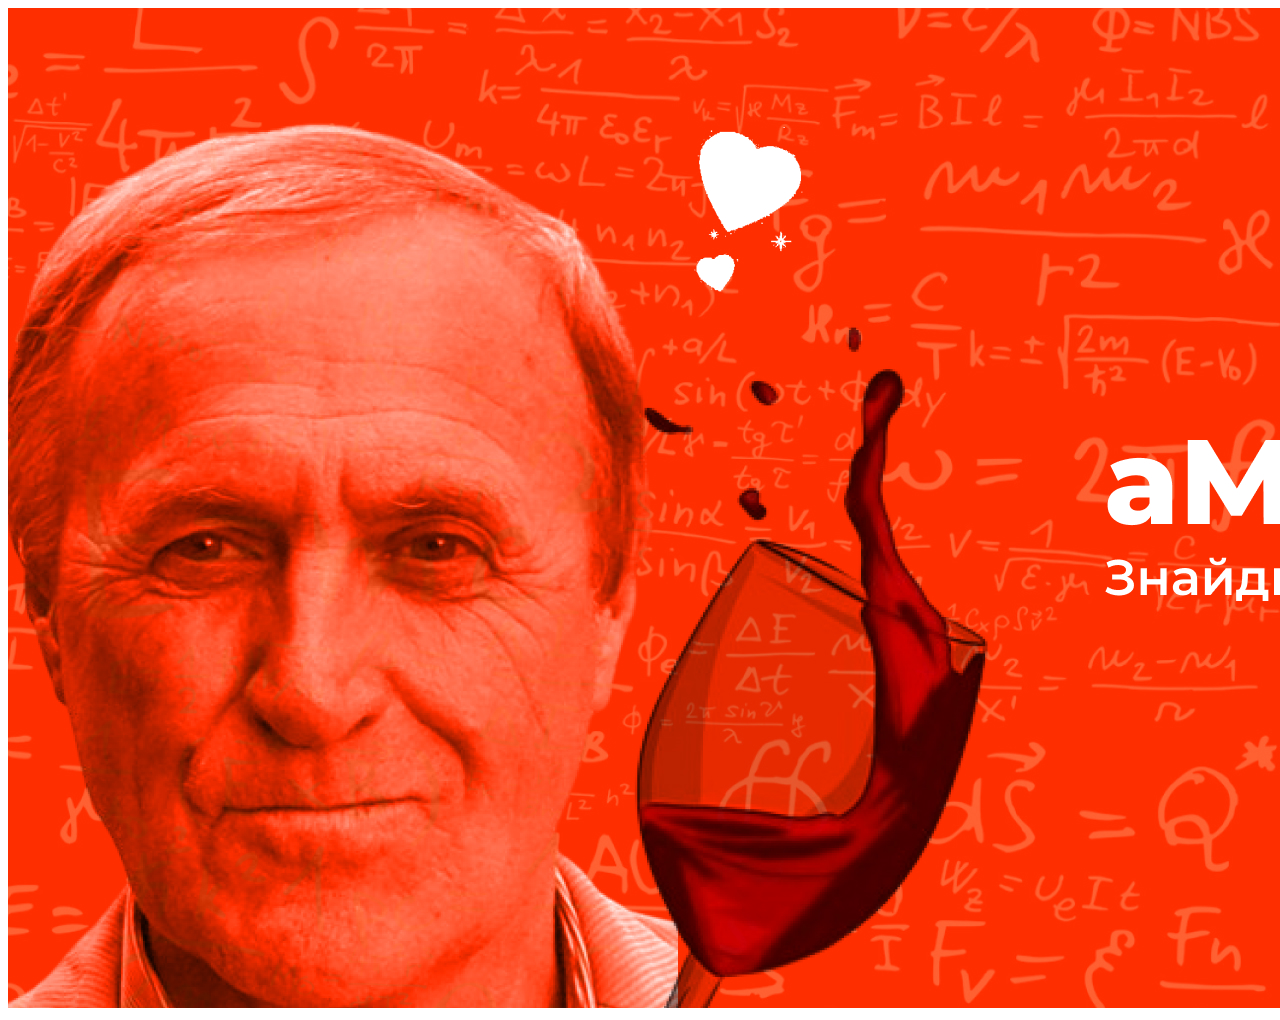
<file: index.html>
<!DOCTYPE html>
<html lang="en">
<head>
    <meta charset="UTF-8">
    <meta name="viewport" content="width=device-width, initial-scale=1.0">
    <title>Document</title>
</head>
<body>
    <img src="photo/amur.jpg"
</body>
</html>
</file>
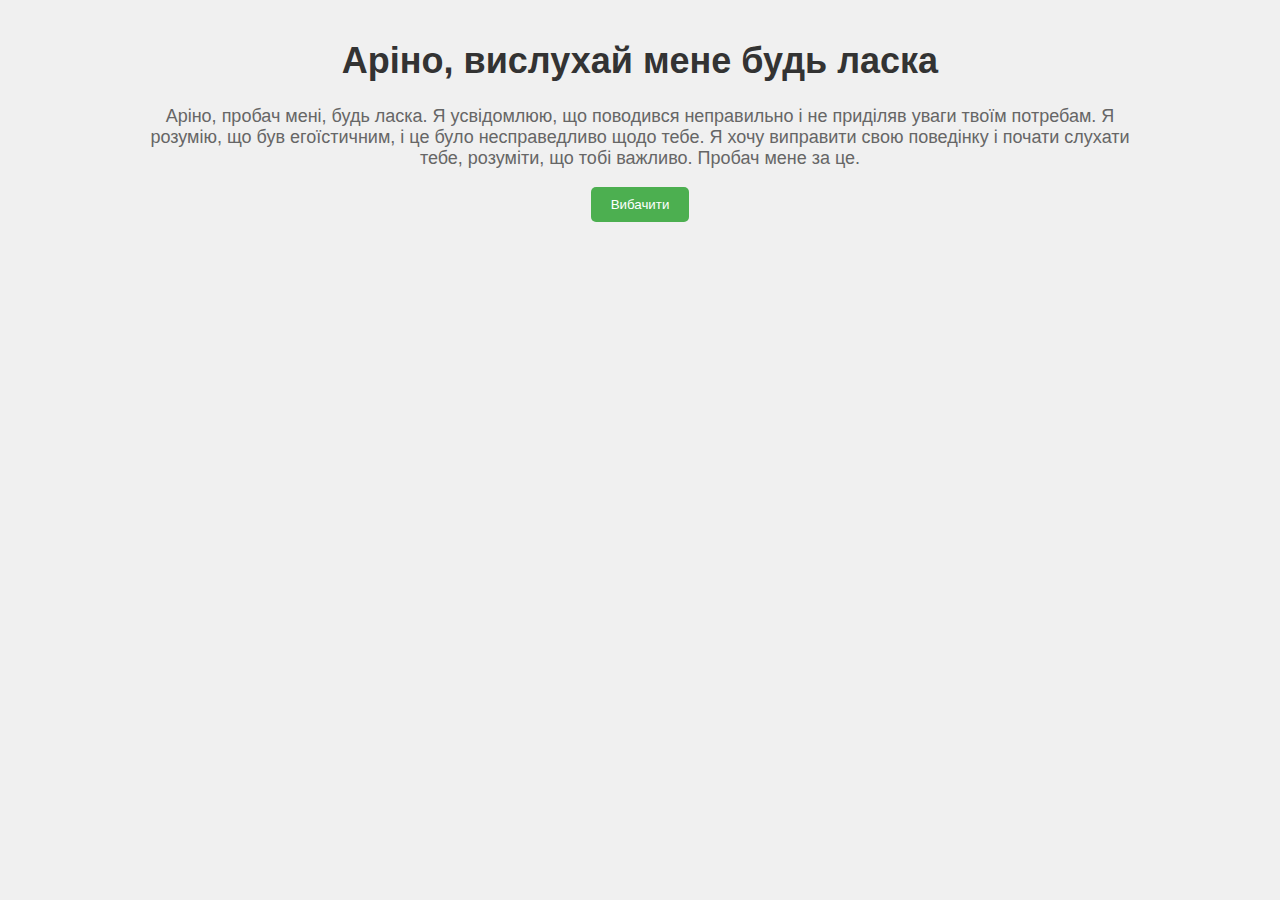
<file: photo1/index.html>
<!DOCTYPE html>
<html lang="uk">
<head>
    <meta charset="UTF-8">
    <meta name="viewport" content="width=device-width, initial-scale=1.0">
    <title>Аріно</title>
    <link rel="stylesheet" href="styles.css">
</head>
<body>
    <div class="container">
        <h1>Аріно, вислухай мене будь ласка</h1>
        <p>Аріно, пробач мені, будь ласка. Я усвідомлюю, що поводився неправильно і не приділяв уваги твоїм потребам. Я розумію, що був егоїстичним, і це було несправедливо щодо тебе. Я хочу виправити свою поведінку і почати слухати тебе, розуміти, що тобі важливо. Пробач мене за це.</p>
        <a href="https://t.me/denfounder"><button id="button">Вибачити</button></a>
    </div>
    <script src="script.js"></script>
</body>
</html>
</file>
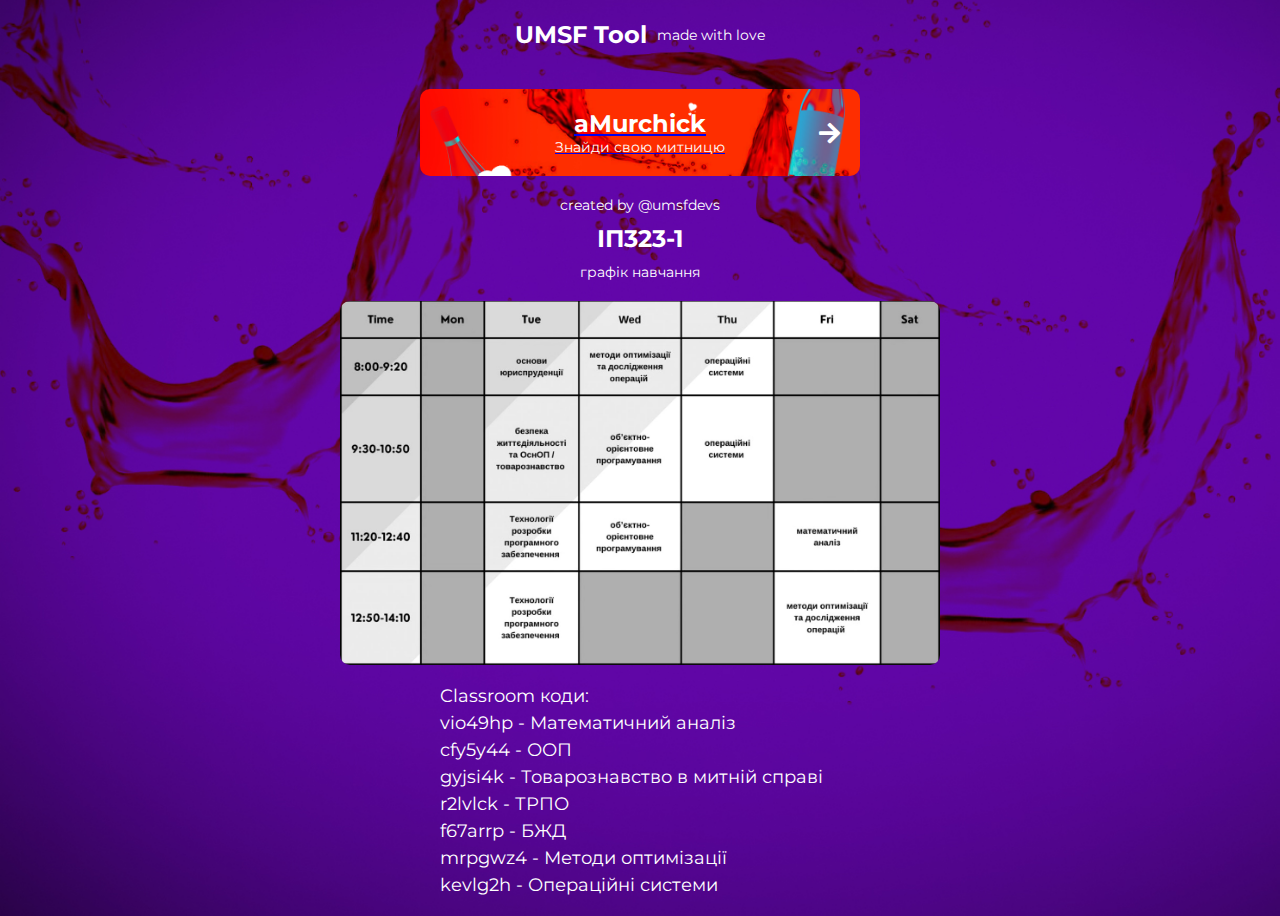
<file: tool.html>
<html>
<head>
    <title>UMSF Tool</title>
    <link rel="stylesheet" href="https://cdnjs.cloudflare.com/ajax/libs/font-awesome/5.15.3/css/all.min.css">
    <link href="https://fonts.googleapis.com/css2?family=Montserrat:wght@400;700&display=swap" rel="stylesheet">
    <style>
        body {
            margin: 0;
            font-family: 'Montserrat', sans-serif;
            background: url('photo/fon1.jpg') no-repeat center center fixed;
            background-size: cover;
            color: white;
            text-align: center;
        }
        .header {
            padding: 20px;
            display: flex;
            justify-content: center;
            align-items: center;
            background: rgba(0, 0, 0, 0);
        }
        .header h1 {
            margin: 0;
            font-size: 24px;
            font-weight: 700;
        }
        .header p {
            margin: 0;
            font-size: 14px;
            font-weight: 400;
            margin-left: 10px;
        }
        .banner {
            background: url('photo/banner.jpg') no-repeat center center;
            background-size: cover;
            border-radius: 10px;
            margin: 20px auto;
            width: 90%;
            max-width: 400px;
            padding: 20px;
            position: relative;
        }
        .banner h2 {
            margin: 0;
            font-size: 24px;
            color: white;
        }
        .banner p {
            margin: 0;
            font-size: 14px;
            color: white;
        }
        .banner .icon {
            position: absolute;
            top: 50%;
            right: 20px;
            transform: translateY(-50%);
            font-size: 24px;
            color: white;
        }
        .content {
            margin: 20px;
        }
        .content p {
            font-size: 14px;
            margin: 10px 0;
        }
        .content h2 {
            font-size: 24px;
            margin: 10px 0;
        }
        .timetable {
            width: 90%;
            max-width: 600px;
            margin: 20px auto;
            cursor: pointer;
        }
        .timetable img {
            width: 100%;
            border-radius: 10px;
        }
        .classroom-codes {
            margin: 20px;
            text-align: left;
            width: 90%;
            max-width: 400px;
            margin: 20px auto;
        }
        .classroom-codes p {
            font-size: 18px;
            margin: 5px 0;
        }
        .modal {
            display: none;
            position: fixed;
            z-index: 1;
            left: 0;
            top: 0;
            width: 100%;
            height: 100%;
            overflow: auto;
            background-color: rgba(0, 0, 0, 0.8);
        }
        .modal-content {
            border-radius: 10px;
            background-color: #ff3c00;
            margin: 15% auto;
            padding: 20px;
            border: 0px solid #888;
            width: 80%;
            max-width: 800px;
            color: white;
        }
        .modal-content img {
            width: 100%;
            border-radius: 10px;
        }
        .close {
            color: #ffffff;
            float: right;
            font-size: 50px;
            font-weight: bold;
        }
        .close:hover,
        .close:focus {
            color: white;
            text-decoration: none;
            cursor: pointer;
        }
    </style>
</head>
<body>
    <div class="header">
        <h1>UMSF Tool</h1>
        <p>made with love</p>
    </div>
    <div class="banner">
        <a href="https://t.me/aMurchiklovebot">
        <h2>aMurchick</h2>
        <p>Знайди свою митницю</p>
        <i class="fas fa-arrow-right icon"></i>
        </a>
    </div>
    <div class="content">
        <p>created by @umsfdevs</p>
        <h2>ІП323-1</h2>
        <p>графік навчання</p>
        <div class="timetable" id="timetable">
            <img src="photo/gref.jpg" alt="Графік навчання" />
        </div>
        <div class="classroom-codes">
            <p>Classroom коди:</p>
            <p>vio49hp - Математичний аналіз</p>
            <p>cfy5y44 - ООП</p>
            <p>gyjsi4k - Товарознавство в митній справі</p>
            <p>r2lvlck - ТРПО</p>
            <p>f67arrp - БЖД</p>
            <p>mrpgwz4 - Методи оптимізації</p>
            <p>kevlg2h - Операційні системи</p>
        </div>
    </div>

    <div id="myModal" class="modal">
        <div class="modal-content">
            <span class="close">&times;</span>
            <img src="photo/gref.jpg" alt="Графік навчання" />
        </div>
    </div>

    <script>
        var modal = document.getElementById("myModal");
        var timetable = document.getElementById("timetable");
        var span = document.getElementsByClassName("close")[0];

        timetable.onclick = function() {
            modal.style.display = "block";
        }

        span.onclick = function() {
            modal.style.display = "none";
        }

        window.onclick = function(event) {
            if (event.target == modal) {
                modal.style.display = "none";
            }
        }
    </script>
</body>
</html>
</file>
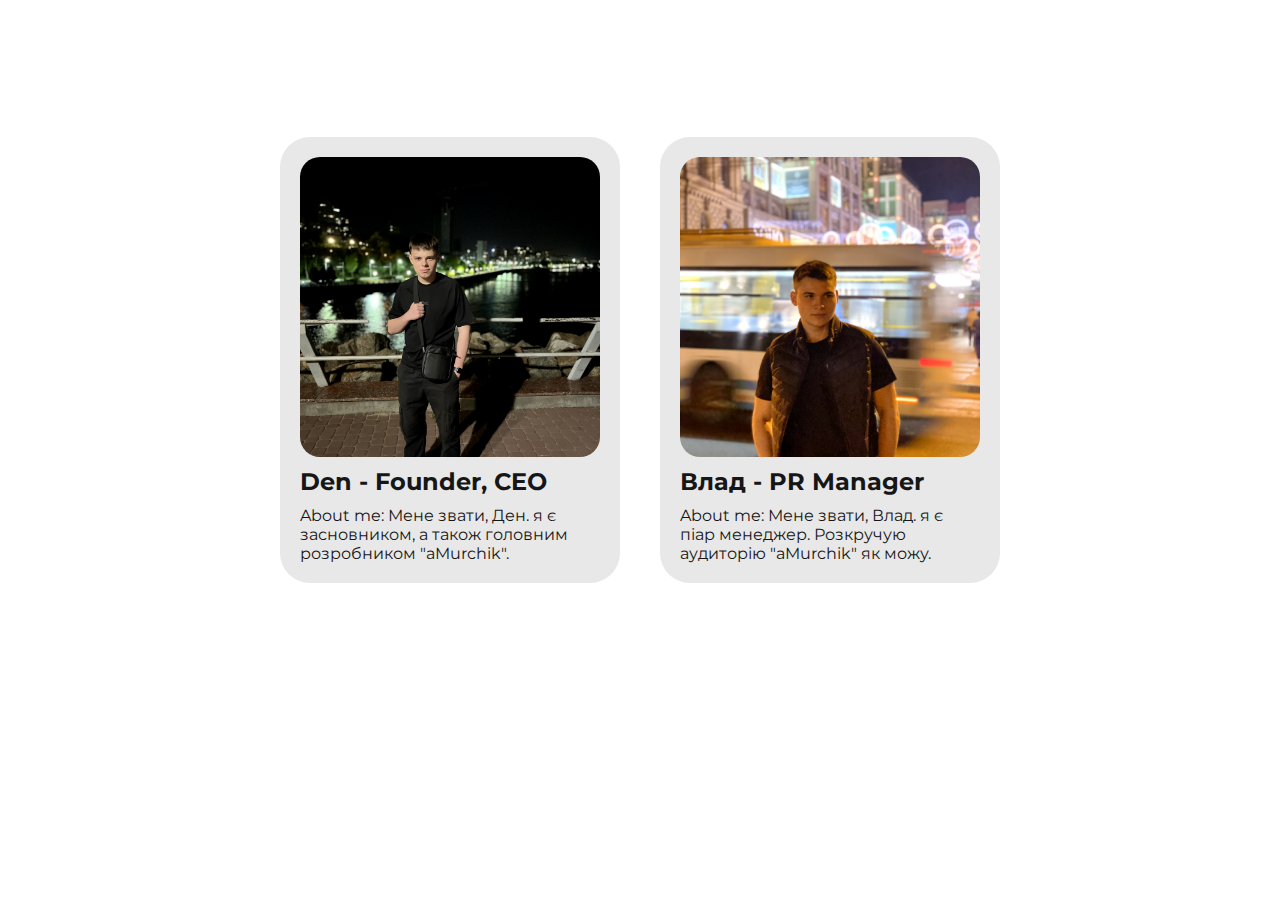
<file: photo/team.html>
<html>
<head>
    <title>aMurchik Telegram Bot</title>
    <link rel="stylesheet" href="https://cdnjs.cloudflare.com/ajax/libs/font-awesome/5.15.3/css/all.min.css">
    <link href="https://fonts.googleapis.com/css2?family=Montserrat:wght@400;700&display=swap" rel="stylesheet">
    <style>
        body {
            margin: 0;
            font-family: 'Montserrat', sans-serif;
            background: url('https://labfunny.github.io/test/photo/fon3.png') no-repeat center center fixed;
            background-size: cover;
            color: white;
            text-align: center;
        }
        .logo {
            font-weight:700;
            font-size: 25px;
        }
        .navbar {
            display: flex;
            justify-content: space-between;
            align-items: center;
            padding: 20px 50px;
        }
        .navbar a {
            color: white;
            text-decoration: none;
            font-size: 22px;
            margin: 0 15px;
        }
        .navbar a:hover {
            text-decoration: underline;
        }
        .menu-icon {
            display: none;
            font-size: 30px;
            cursor: pointer;
        }
        .nav-links {
            display: flex;
        }
        .content {
            display: flex;
            justify-content: center;
            align-items: center;
            flex-wrap: wrap;
            padding: 50px 0;
        }
        .profile {
            margin: 20px;
            padding: 20px;
            background: rgb(232, 232, 232);
            border-radius: 30px;
            width: 300px;
            text-align: left;
            color: rgb(22, 22, 22);
        }
        .profile img {
            width: 100%;
            border-radius: 20px;
        }
        .profile h2 {
            margin: 10px 0;
        }
        .profile p {
            margin: 0;
        }
        .footer {
            position: absolute;
            bottom: 20px;
            width: 100%;
            text-align: center;
            font-size: 14px;
        }
        @media (max-width: 1000px) {
            .nav-links {
                display: none;
                flex-direction: column;
                width: 100%;
                text-align: center;
                background-color: rgba(255, 0, 0, 0.719);
                position: absolute;
                top: 60px;
                left: 0;
            }
            .nav-links a {
                margin: 15px 0;
            }
            .menu-icon {
                display: block;
            }
            .content h1 {
            font-size: 34px;
            margin: 0;
            }
            .content p {
                font-size: 13px;
                margin: 10px 0 30px;
            }
            .buttons a {
            background: white;
            color: black;
            padding: 15px 30px;
            border-radius: 30px;
            text-decoration: none;
            font-size: 15px;
            font-weight: bold;
            }
            .footer {
            color: rgba(0, 0, 0, 0);
            margin-top: 700px;
            position: absolute;
            bottom: 20px;
            width: 100%;
            text-align: center;
            font-size: 14px;
            }
        }
    </style>
</head>
<body>
    <div class="navbar">
        <div class="logo">
            <a href="https://labfunny.github.io/test/photo/index.html">aMurchik</a>
        </div>
        <div class="menu-icon" onclick="toggleMenu()">
            <i class="fas fa-bars"></i>
        </div>
        <div class="nav-links">
            <a href="#"><b>Team</b></a>
            <a href="https://labfunny.github.io/test/photo/about.html">About us</a>
            <a href="#">Github</a><br>
        </div>
    </div>
    <div class="content">
        <div class="profile">
    <img alt="Image of Den" height="300" src="https://labfunny.github.io/test/photo1/i.jpg" width="300"/>
    <h2>
     Den - Founder, CEO
    </h2>
    <p>
     About me: Мене звати, Ден. я є засновником, а також головним розробником "aMurchik".
    </p>
   </div>
   <div class="profile">
    <img alt="Image of Владислав" height="300" src="https://labfunny.github.io/test/photo1/v.jpg" width="300"/>
    <h2>
     Влад - PR Manager
    </h2>
    <p>
     About me: Мене звати, Влад. я є піар менеджер. Розкручую аудиторію "aMurchik" як можу.
    </p>
   </div>
    <div class="footer">
        © 2024 aMurchik
    </div>
    <script>
        function toggleMenu() {
            const navLinks = document.querySelector('.nav-links');
            navLinks.style.display = navLinks.style.display === 'flex' ? 'none' : 'flex';
        }
    </script>
</body>
</html>
</file>
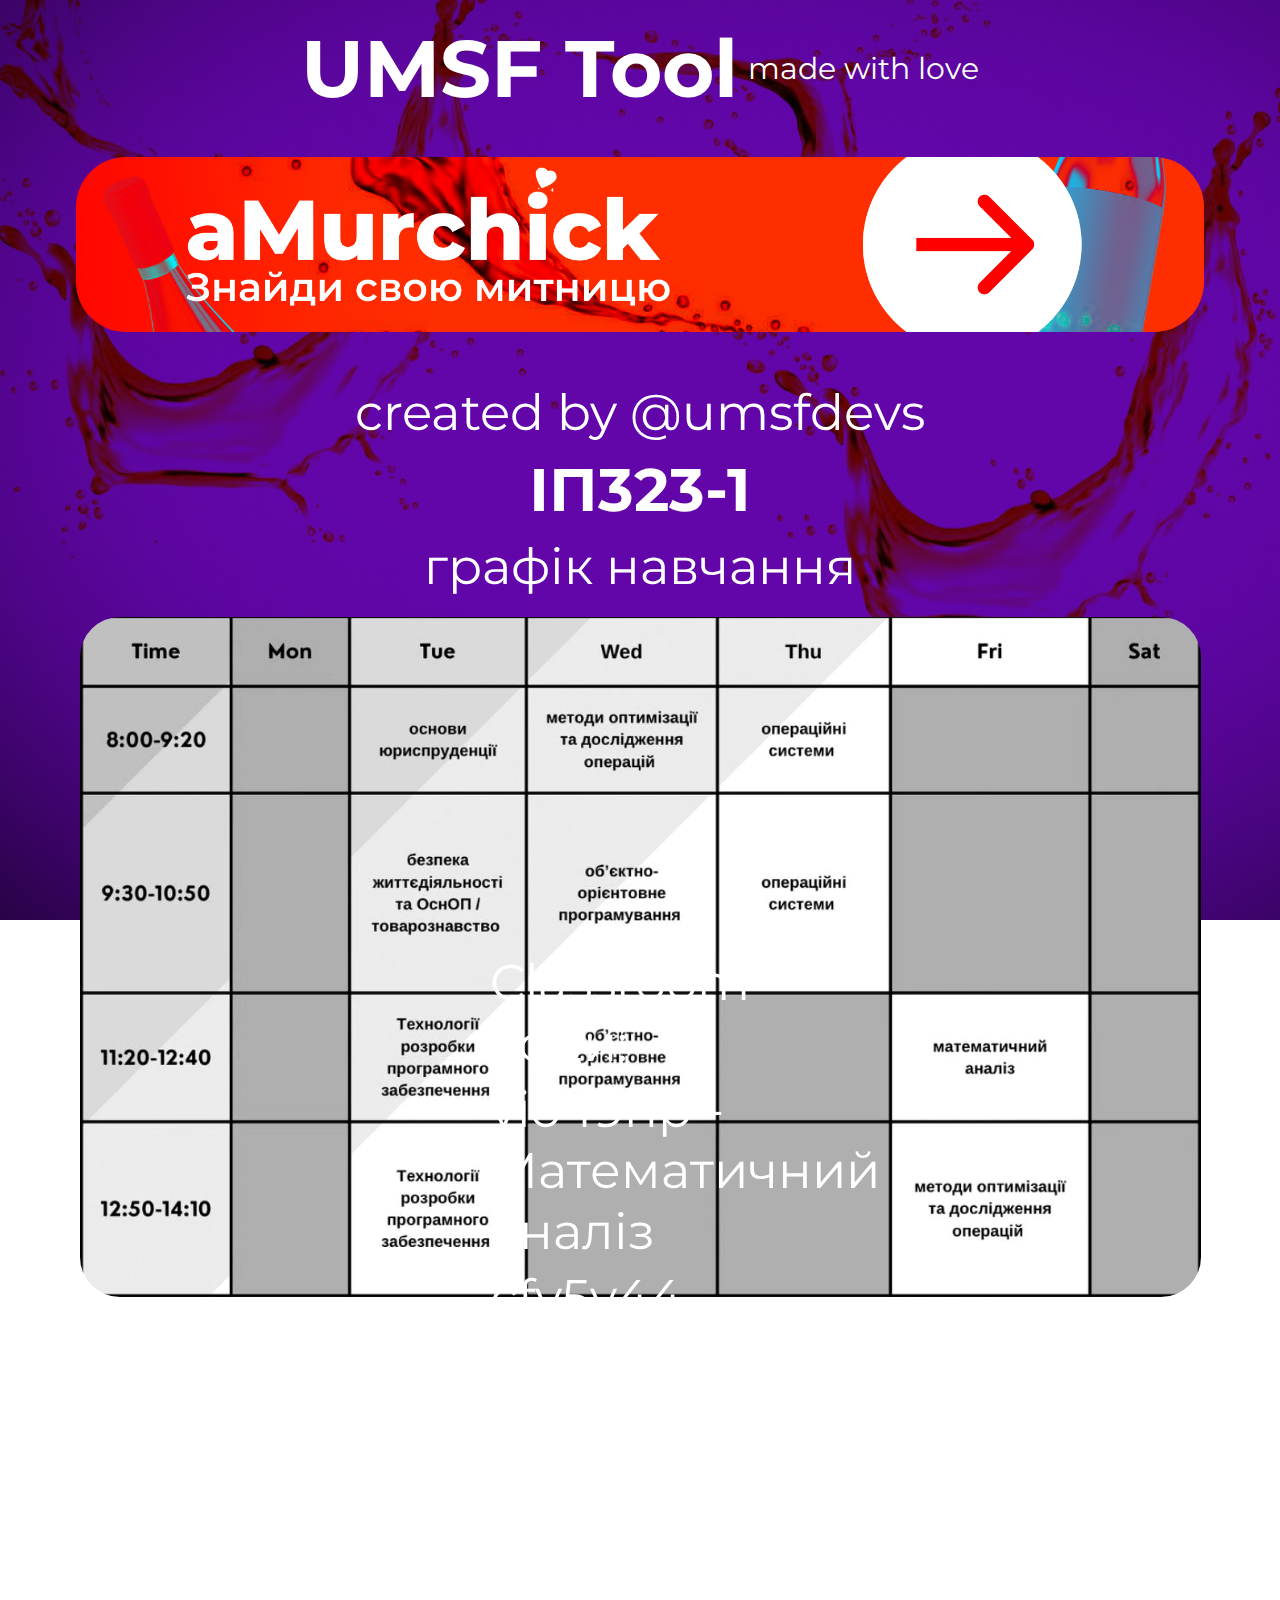
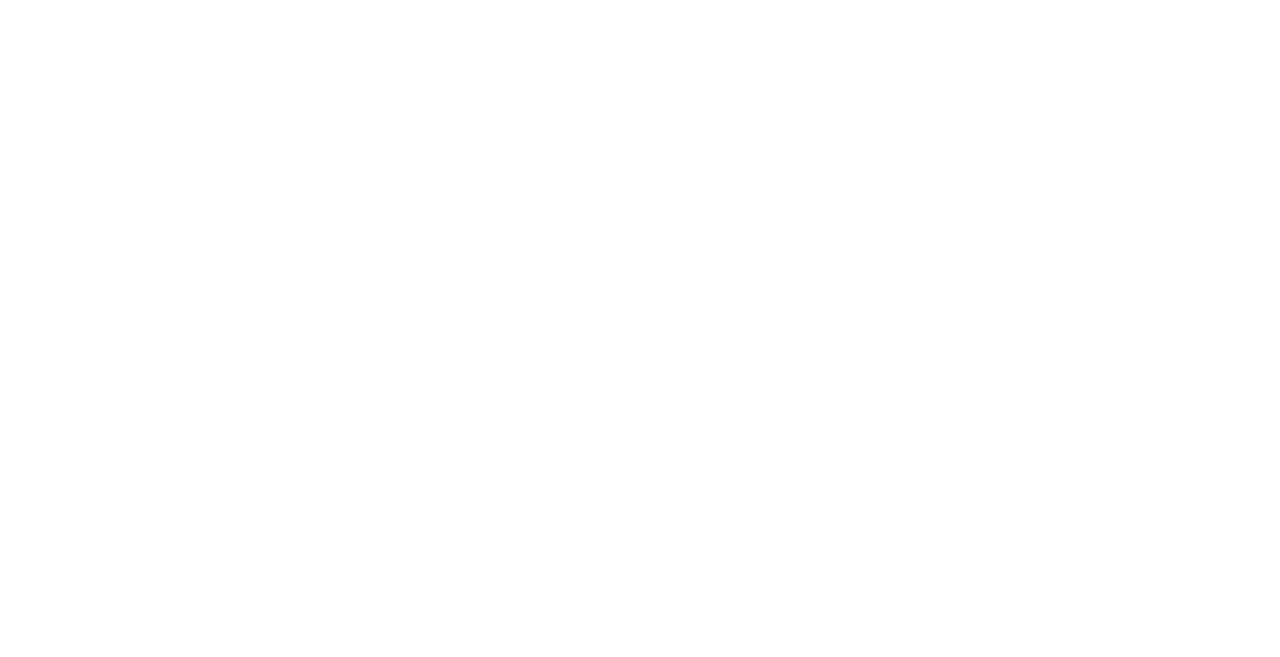
<file: photo/tool.html>
<html>
<head>
    <title>UMSF Tool</title>
    <link rel="stylesheet" href="https://cdnjs.cloudflare.com/ajax/libs/font-awesome/5.15.3/css/all.min.css">
    <link href="https://fonts.googleapis.com/css2?family=Montserrat:wght@400;700&display=swap" rel="stylesheet">
    <style>
        body {
            margin: 0;
            font-family: 'Montserrat', sans-serif;
            background: url('https://labfunny.github.io/test/photo/fon1.jpg') no-repeat center center fixed;
            background-size: cover;
            color: white;
            text-align: center;
        }
        .header {
            padding: 20px;
            display: flex;
            justify-content: center;
            align-items: center;
            background: rgba(0, 0, 0, 0);
        }
        .header h1 {
            margin: 0;
            font-size: 80px;
            font-weight: 700;
        }
        .header p {
            margin: 0;
            font-size: 30px;
            font-weight: 400;
            margin-left: 10px;
        }
        .banner {
            background: url('https://labfunny.github.io/test/photo/ban.jpg') no-repeat center center;
            background-size: cover;
            border-radius: 50px;
            margin: 20px auto;
            width: 85%;
            height: 15%;
            padding: 20px;
            position: relative;
        }
        .banner a {
            text-decoration: none;
        }
        .banner h2 {
            margin: 0;
            font-size: 24px;
            color: white;
        }
        .banner p {
            margin: 0;
            font-size: 14px;
            color: white;
        }
        .banner .icon {
            position: absolute;
            top: 50%;
            right: 20px;
            transform: translateY(-50%);
            font-size: 24px;
            color: white;
        }
        .content {
            margin: 50px;
        }
        .content p {
            font-size: 50px;
            margin: 10px 0;
        }
        .content h2 {
            font-size: 60px;
            margin: 10px 0;
        }
        .timetable {
            width: 95%;
            height: 35%;
            margin: 20px auto;
            cursor: pointer;
        }
        .timetable img {
            width: 100%;
            border-radius: 40px;
        }
        .classroom-codes {
            margin: 20px;
            text-align: left;
            width: 90%;
            max-width: 400px;
            margin: 20px auto;
        }
        .classroom-codes p {
            font-size: 50px;
            margin: 5px 0;
            text-align: left;
            margin-left: 50px;
        }
        .modal {
            display: none;
            position: fixed;
            z-index: 1;
            left: 0;
            top: 0;
            width: 100%;
            height: 100%;
            overflow: auto;
            background-color: rgba(0, 0, 0, 0.8);
        }
        .modal-content {
            border-radius: 10px;
            background-color: #ff3c00;
            margin: 15% auto;
            padding: 20px;
            border: 0px solid #888;
            width: 80%;
            max-width: 800px;
            color: white;
        }
        .modal-content img {
            width: 100%;
            border-radius: 10px;
        }
        .close {
            color: #ffffff;
            float: right;
            font-size: 50px;
            font-weight: bold;
        }
        .close:hover,
        .close:focus {
            color: white;
            text-decoration: none;
            cursor: pointer;
        }
    </style>
    <style>
        /* ... (rest of the styles remain the same) */
    
        /* Add responsive design for mobile devices */
        @media only screen and (max-width: 768px) {
            /* iPhone 11 Pro has a screen width of 414px, so we'll use that as a breakpoint */
            body {
                font-size: 50px;
            }
            .header {
                padding: 10px;
            }
            .banner {
                width: 100%;
                margin: 10px auto;
                padding: 10px;
            }
            .content {
                margin: 10px;
            }
            .timetable {
                width: 100%;
                margin: 10px auto;
            }
            .classroom-codes {
                margin: 10px;
                text-align: left;
                width: 100%;
            }
            .modal-content {
                width: 90%;
                margin: 10% auto;
                padding: 10px;
            }
        }
    
        /* Add more breakpoints for other devices */
        @media only screen and (max-width: 480px) {
            /* smaller devices, like iPhone 8 */
            body {
                font-size: 14px;
            }
        }
        @media only screen and (max-width: 320px) {
            /* even smaller devices, like iPhone 5 */
            body {
                font-size: 12px;
            }
        }
    </style>
</head>
<body>
    <div class="header">
        <h1>UMSF Tool</h1>
        <p>made with love</p>
    </div>
    <div class="banner">
        <a href="https://t.me/aMurchiklovebot">
        <h2></h2>
        <p></p>
        </a>
    </div>
    <div class="content">
        <p>created by @umsfdevs</p>
        <h2>ІП323-1</h2>
        <p>графік навчання</p>
        <div class="timetable" id="timetable">
            <img src="https://labfunny.github.io/test/photo/gref.jpg" alt="Графік навчання" />
        </div>
        <div class="classroom-codes">
            <p>Classroom коди:</p>
            <p>vio49hp - Математичний аналіз</p>
            <p>cfy5y44 - ООП</p>
            <p>gyjsi4k - Товарознавство в митній справі</p>
            <p>r2lvlck - ТРПО</p>
            <p>f67arrp - БЖД</p>
            <p>mrpgwz4 - Методи оптимізації</p>
            <p>kevlg2h - Операційні системи</p>
        </div>
    </div>

    <div id="myModal" class="modal">
        <div class="modal-content">
            <span class="close">&times;</span>
            <img src="https://labfunny.github.io/test/photo/gref.jpg" alt="Графік навчання" />
        </div>
    </div>

    <script>
        var modal = document.getElementById("myModal");
        var timetable = document.getElementById("timetable");
        var span = document.getElementsByClassName("close")[0];

        timetable.onclick = function() {
            modal.style.display = "block";
        }

        span.onclick = function() {
            modal.style.display = "none";
        }

        window.onclick = function(event) {
            if (event.target == modal) {
                modal.style.display = "none";
            }
        }
    </script>
</body>
</html>
</file>
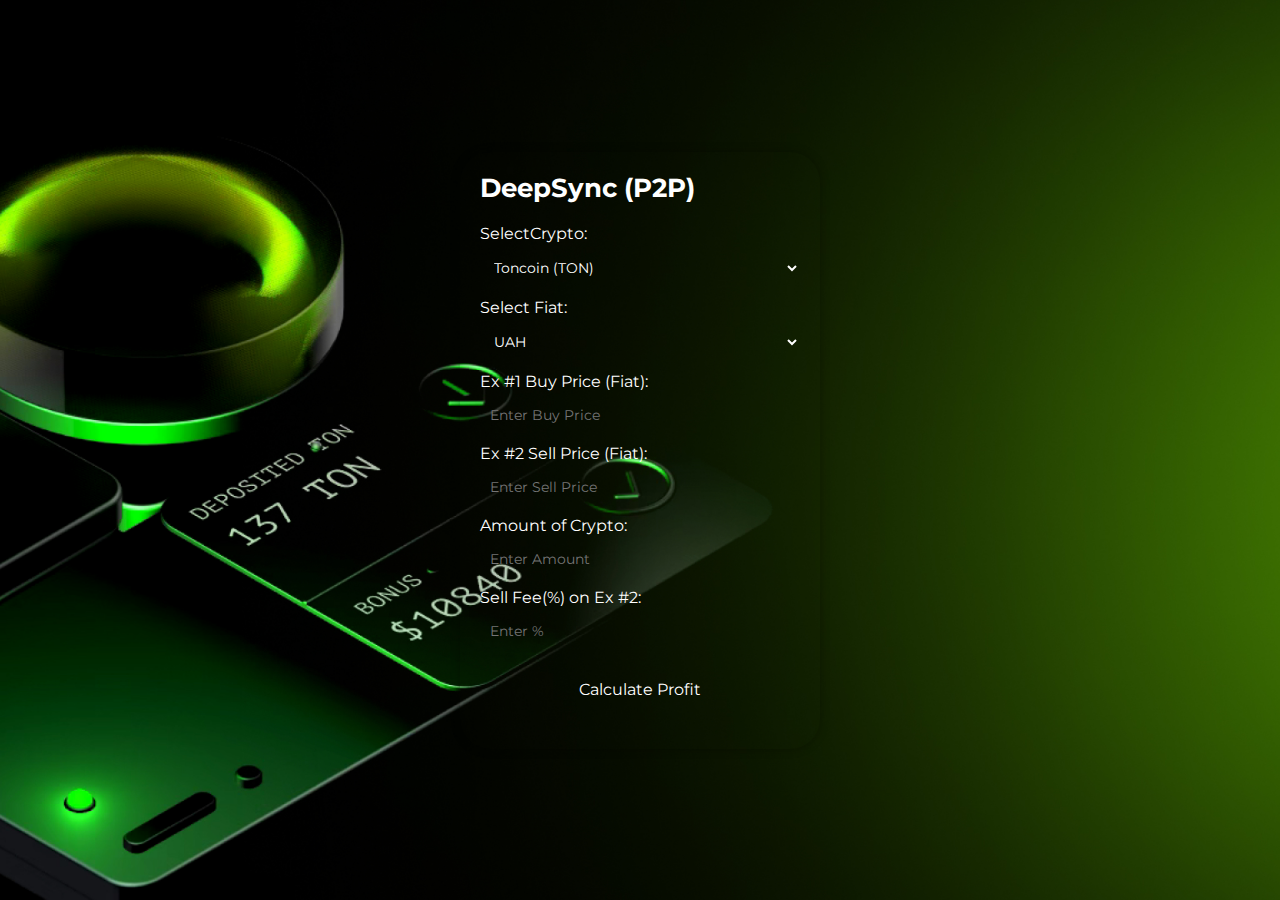
<file: photo/r/p2p.html>
<!DOCTYPE html>
<html lang="en" style="--tg-viewport-height: 100vh; --tg-viewport-stable-height: 100vh;">
<head>
    <meta charset="UTF-8">
    <meta name="viewport" content="width=device-width, initial-scale=1.0">
    <title>P2Pc</title>
    <link rel="stylesheet" href="https://cdnjs.cloudflare.com/ajax/libs/font-awesome/5.15.3/css/all.min.css">
    <link href="https://fonts.googleapis.com/css2?family=Montserrat:wght@400;700&display=swap" rel="stylesheet">
    <link rel="stylesheet" href="https://cdnjs.cloudflare.com/ajax/libs/font-awesome/5.15.3/css/all.min.css">
    <link href="https://fonts.googleapis.com/css2?family=Montserrat:wght@400;700&display=swap" rel="stylesheet">
    <style>
        /* Загальні стилі */
        * {
            margin: 0;
            padding: 0;
            box-sizing: border-box;
            font-family: Montserrat, sans-serif;
        }

        body {
            background-color: #101010;
            display: flex;
            justify-content: center;
            align-items: center;
            min-height: 100vh;
            background-image: url('https://labfunny.github.io/test/photo/r/fon.jpg');
            background-size: cover;
            background-position: center;
            color: #fff;
        }

        .container {
            background-color: var(--tg-theme-bg-color);
            border-radius: 30px;
            padding: 20px;
            width: 100%;
            max-width: 360px;
            box-shadow: 0 0 10px rgba(0, 0, 0, 0.3);
        }

        h1 {
            font-size: 26px;
            text-align: left;
            margin-bottom: 20px;
            color: var(--tg-theme-text-color);
        }

        label {
            display: block;
            margin: 10px 0 5px;
            font-size: 16px;
            color: var(--tg-theme-text-color);
        }

        select, input {
            width: 100%;
            padding: 10px;
            border: none;
            border-radius: 15px;
            background-color: var(--tg-theme-secondary-bg-color);
            color: var(--tg-theme-subtitle-text-color);
            font-size: 14px;
        }

        button {
            width: 100%;
            padding: 10px;
            margin-top: 20px;
            background-color: var(--tg-theme-button-color);
            border: none;
            border-radius: 15px;
            color: var(--tg-theme-button-text-color);
            font-size: 16px;
            cursor: pointer;
        }

        button:hover {
            background-color: var(--tg-theme-button-color);
        }

        #result {
            margin-top: 20px;
            font-size: 16px;
            text-align: center;
            color: var(--tg-theme-text-color);
        }

        .header-links {
            position: absolute;
            top: 20px;
            right: 20px;
            color: #fff;
            font-size: 16px;
        }

        .header-links a {
            color: #fff;
            text-decoration: none;
            margin-left: 15px;
        }

        @media (max-width: 768px) {
            .container {
                padding: 15px;
                width: 90%;
                max-width: 400px;
            }

            h1 {
                font-size: 20px;
            }

            select, input {
                font-size: 14px;
            }

            button {
                font-size: 14px;
            }

            #result {
                font-size: 14px;
            }
        }
    </style>
</head>
<body>

    <div class="container">
        <h1>DeepSync (P2P)</h1>
        <form>
            <label for="crypto">SelectCrypto:</label>
            <select id="crypto">
                <option value="TON">Toncoin (TON)</option>
                <option value="USDT">Tether (USDT)</option>
                <option value="BITCOIN">Bitcoin (BTC)</option>
                <option value="ETH">Ethereum (ETH)</option>
                <option value="SOLANA">Solana (SOL)</option>
                <option value="DOGE">Dogecoin (DOGE)</option>
                <option value="DOGE">Cardano (ADA)</option>
                <option value="DOGE">XRP (XRP)</option>
                <option value="DOGE">Polkadot (DOT)</option>
                <option value="DOGE">Shiba Inu (SHIB)</option>
            </select>

            <label for="fiat">Select Fiat:</label>
            <select id="fiat">
                <option value="UAH">UAH</option>
                <option value="USD">USD</option>
                <option value="EUR">EUR</option>
                <option value="GBP">GBP</option>
                <option value="JPY">JPY</option>
                <option value="CHF">CHF</option>
                <option value="CNY">CNY</option>
                <option value="AUD">AUD</option>
                <option value="CAD">CAD</option>
                <option value="SGD">SGD</option>
            </select>

            <label for="buy-price">Ex #1 Buy Price (Fiat):</label>
            <input type="number" id="buy-price" placeholder="Enter Buy Price">

            <label for="sell-price">Ex #2 Sell Price (Fiat):</label>
            <input type="number" id="sell-price" placeholder="Enter Sell Price">

            <label for="amount">Amount of Crypto:</label>
            <input type="number" id="amount" placeholder="Enter Amount">

            <label for="sell-fee">Sell Fee(%) on Ex #2:</label>
            <input type="number" id="sell-fee" placeholder="Enter %">

            <button type="button" onclick="calculateProfit()">Calculate Profit</button>
        </form>
        <div id="result"></div>
    </div>

    <script src="https://telegram.org/js/telegram-web-app.js"></script>
    <script>
        function calculateProfit() {
            const buyPrice = parseFloat(document.getElementById("buy-price").value);
            const sellPrice = parseFloat(document.getElementById("sell-price").value);
            const amount = parseFloat(document.getElementById("amount").value);
            const sellFee = parseFloat(document.getElementById("sell-fee").value) / 100;

            if (!buyPrice || !sellPrice || !amount || sellFee === undefined) {
                document.getElementById("result").innerHTML = "Please enter all values.";
                return;
            }

            const totalBuy = buyPrice * amount;
            const totalSell = sellPrice * amount * (1 - sellFee);
            const profit = totalSell - totalBuy;

            document.getElementById("result").innerHTML = `
                Total Buy Cost: ${totalBuy.toFixed(2)}<br>
                Total Sell Income (after fees): ${totalSell.toFixed(2)}<br>
                Profit: ${profit.toFixed(2)}
            `;
        }
    </script>
</body>
</html>
</file>
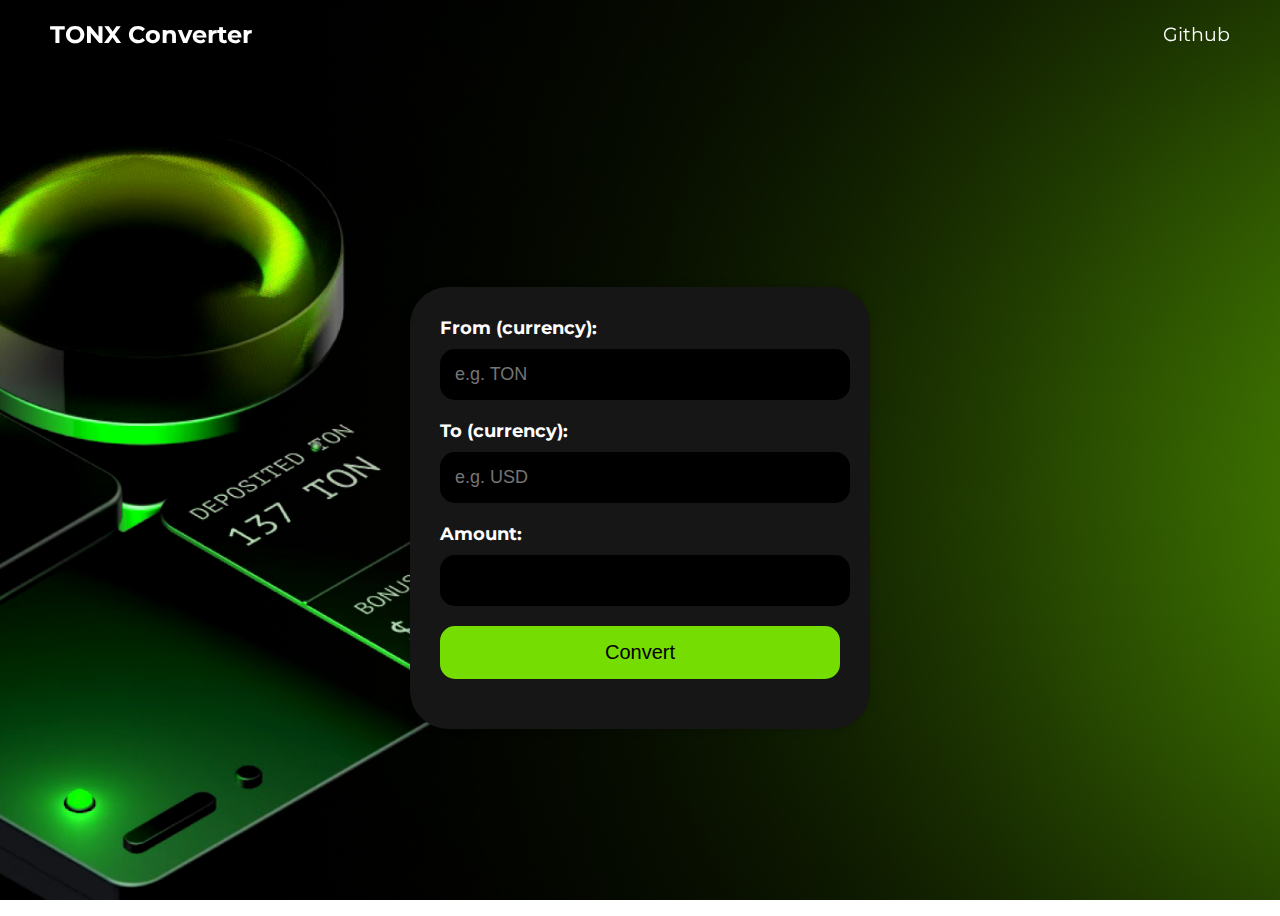
<file: photo/r/test.html>
<!DOCTYPE html>
<html lang="en">
<head>
    <meta charset="UTF-8">
    <meta name="viewport" content="width=device-width, initial-scale=1.0">
    <title>Currency Converter</title>
    <link rel="stylesheet" href="style.css">
    <link rel="stylesheet" href="https://cdnjs.cloudflare.com/ajax/libs/font-awesome/5.15.3/css/all.min.css">
    <link href="https://fonts.googleapis.com/css2?family=Montserrat:wght@400;700&display=swap" rel="stylesheet">
</head>
<body>
    <div class="container">
        <div class="navbar">
            <h1>TONX Converter</h1>
            <a href="#">Github</a>
        </div>
        <div class="converter">
            <form id="converterForm">
                <div>
                    <label for="from_currency"><b>From (currency):</b></label>
                    <input type="text" name="from_currency" id="from_currency" placeholder="e.g. TON" required>
                </div>
                <div>
                    <label for="to_currency"><b>To (currency):</b></label>
                    <input type="text" name="to_currency" id="to_currency" placeholder="e.g. USD" required>
                </div>
                <div>
                    <label for="amount"><b>Amount:</b></label>
                    <input type="number" name="amount" id="amount" required>
                </div>
                <button type="submit">Convert</button>
                <h2 id="result"></h2>
            </form>
        </div>
    </div>
    
    <script>
        document.getElementById('converterForm').addEventListener('submit', function(e) {
            e.preventDefault();

            const fromCurrency = document.getElementById('from_currency').value.toLowerCase();
            const toCurrency = document.getElementById('to_currency').value.toLowerCase();
            const amount = parseFloat(document.getElementById('amount').value);

            fetch(`https://tonapi.io/v2/rates?tokens=${fromCurrency}&currencies=${toCurrency}`, {
                method: 'GET',
                headers: {
                    'Accept': 'application/json'
                }
            })
            .then(response => response.json())
            .then(data => {
                if (data.rates[fromCurrency.toUpperCase()] && data.rates[fromCurrency.toUpperCase()].prices[toCurrency.toUpperCase()]) {
                    const rate = parseFloat(data.rates[fromCurrency.toUpperCase()].prices[toCurrency.toUpperCase()]);
                    const convertedAmount = rate * amount;
                    document.getElementById('result').textContent = `Converted Amount: ${convertedAmount.toFixed(2)} ${toCurrency.toUpperCase()}`;
                } else {
                    document.getElementById('result').textContent = 'Conversion rate not available for the selected currencies.';
                }
            })
            .catch(error => {
                console.error('Error fetching data:', error);
                document.getElementById('result').textContent = 'Error fetching data';
            });
        });
    </script>
</body>
</html>
</file>
<file: photo1/styles.css>
body {
    font-family: Arial, sans-serif;
    background-color: #f0f0f0;
}

.container {
    width: 80%;
    margin: 40px auto;
    text-align: center;
}

h1 {
    font-size: 36px;
    color: #333;
}

p {
    font-size: 18px;
    color: #666;
}

button {
    background-color: #4CAF50;
    color: #fff;
    padding: 10px 20px;
    border: none;
    border-radius: 5px;
    cursor: pointer;
}

button:hover {
    background-color: #3e8e41;
}

/* Адаптація під телефони */
@media (max-width: 768px) {
    .container {
        width: 90%;
        margin: 20px auto;
    }
    h1 {
        font-size: 24px;
    }
    p {
        font-size: 16px;
    }
    button {
        padding: 10px 15px;
    }
}

@media (max-width: 480px) {
    .container {
        width: 100%;
        margin: 10px auto;
    }
    h1 {
        font-size: 18px;
    }
    p {
        font-size: 14px;
    }
    button {
        padding: 10px 10px;
    }
}

.animate {
    animation: animate-button 2s ease-in-out;
}

@keyframes animate-button {
    0% {
        transform: scale(1);
    }
    50% {
        transform: scale(1.2);
    }
    100% {
        transform: scale(1);
    }
}

.animate-text {
    animation: animate-text 2s ease-in-out;
}

@keyframes animate-text {
    0% {
        opacity: 1;
    }
    50% {
        opacity: 0.5;
    }
    100% {
        opacity: 1;
    }
}
</file>
<file: photo/r/style.css>
body {
    font-family: 'Montserrat', sans-serif;
    background-image: url('https://labfunny.github.io/test/photo/r/fon.jpg');
    background-repeat: no-repeat;
    background-position: center center;
    background-attachment: fixed;
    background-size: cover; /* changed to 'cover' to reduce background image size on mobile devices */
    color: white;
    display: flex;
    justify-content: center;
    align-items: center;
    height: 100vh;
    overflow: hidden;
}

.container {
    display: flex;
    flex-direction: column;
    align-items: center;
    text-align: center;
    position: relative;
    width: 100%;
    padding: 20px; /* added padding to create a gap between the screen edges and the box */
}

.navbar {
    display: flex;
    justify-content: space-between;
    align-items: center; /* added align-items: center to vertically center the elements */
    width: 100%;
    padding: 20px 50px;
    box-sizing: border-box;
    background: rgba(0, 0, 0, 0);
    position: fixed;
    top: 0;
    z-index: 1000;
}

.navbar h1 {
    margin: 0;
    font-size: 24px;
    display: inline-block; /* added display: inline-block to make the h1 element an inline element */
}

.navbar a {
    color: white;
    text-decoration: none;
    font-size: 19px;
    margin-left: 20px; /* added margin-left to create a gap between the h1 and a elements */
}

.converter {
    background: #161616;
    border-radius: 38px;
    padding: 30px;
    width: 400px;
    margin-top: 100px;
    box-shadow: 0 0 10px rgba(0, 0, 0, 0.2); /* added box shadow to create a subtle depth effect */
}

.converter div {
    margin-bottom: 20px;
    text-align: left;
}

.converter label {
    display: block;
    font-size: 18px;
    margin-bottom: 10px;
}

.converter input {
    width: calc(100% - 20px);
    padding: 15px;
    border: none;
    border-radius: 15px;
    background: rgb(0, 0, 0);
    color: white;
    font-size: 18px;
    margin-left: 0px;
}

.converter .result {
    background: white;
    color: black;
    padding: 15px;
    border-radius: 15px;
    font-size: 20px;
    text-align: center;
}

.converter button {
    width: 100%;
    padding: 15px;
    border: none;
    border-radius: 15px;
    background: #76DD02;
    color: black;
    font-size: 20px;
    cursor: pointer;
}

.converter button:hover {
    background: #00cc00;
}

.text {
    color: #00cc0000;
}

/* added media queries for iPhone XR and below */
@media (max-width: 414px) { /* iPhone XR and below */
    .container {
        padding: 10px; /* reduced padding to create a smaller gap between the screen edges and the box */
    }
    .converter {
        width: 90%;
        margin-top: 50px; /* reduced margin top to accommodate smaller screen size */
    }
    .converter input, .converter button {
        font-size: 16px; /* reduced font size to fit smaller screen size */
    }
}
</file>
